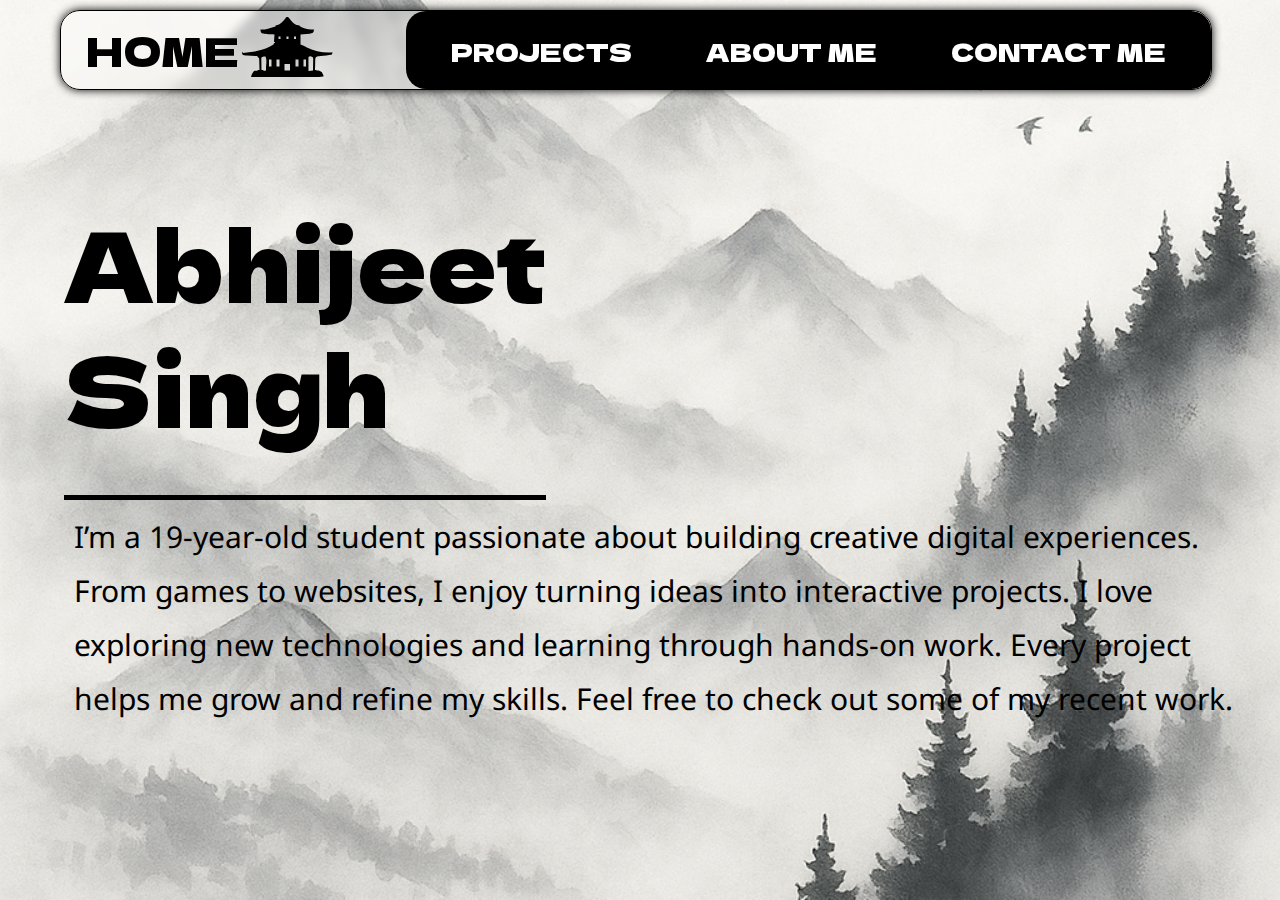
<file: index.html>
<!DOCTYPE html>
<html lang="en">

<head>
    <meta charset="UTF-8">
    <meta name="viewport" content="width=device-width, initial-scale=1.0">
    <title>||Abhijeet Singh||</title>
    <link rel="preconnect" href="https://fonts.googleapis.com">
    <link rel="preconnect" href="https://fonts.gstatic.com" crossorigin>
    <link href="https://fonts.googleapis.com/css2?family=Dela+Gothic+One&family=Orbitron:wght@400..900&display=swap"
        rel="stylesheet">
    <link rel="preconnect" href="https://fonts.googleapis.com">
    <link rel="preconnect" href="https://fonts.gstatic.com" crossorigin>
    <link href="https://fonts.googleapis.com/css2?family=Noto+Sans:ital,wght@0,100..900;1,100..900&display=swap"
        rel="stylesheet">

    <link rel="stylesheet" href="Styles.css">

</head>

<body onclick="playmusic()">

    <div class="container">


        <div class="top">
            <div class="current">
                HOME
                <?xml version="1.0" encoding="UTF-8"?>
                <svg class="q" version="1.1" xmlns="http://www.w3.org/2000/svg" width="200" height="200">
                    <path
                        d="M0 0 C3 0 3 0 4.578125 1.50390625 C5.12984375 2.18324219 5.6815625 2.86257812 6.25 3.5625 C6.86617188 4.28824219 7.48234375 5.01398437 8.1171875 5.76171875 C9.31057732 7.18041661 10.50336043 8.59962522 11.6953125 10.01953125 C15.49561627 14.21754123 18.32358812 15.84266432 23.984375 16.515625 C26.48240351 17.11592643 27.2127841 18.19500086 29 20 C31.54710542 21.18740067 31.54710542 21.18740067 34.375 22.125 C35.31085938 22.45757812 36.24671875 22.79015625 37.2109375 23.1328125 C41.67065834 24.51944839 45.64236567 25.12476846 50.3125 25.0625 C51.19550781 25.05347656 52.07851562 25.04445313 52.98828125 25.03515625 C53.65214844 25.02355469 54.31601563 25.01195313 55 25 C54.25 29.75 54.25 29.75 52 32 C44.30911391 34.43120986 35.97852039 34.53067527 28 35 C28 41.6 28 48.2 28 55 C29.65 55.66 31.3 56.32 33 57 C35.22999188 58.1024991 37.45906285 59.20686176 39.6875 60.3125 C54.99733151 67.63908812 72.98631303 72.19151228 90 71 C90.66 70.67 91.32 70.34 92 70 C91.67 71.65 91.34 73.3 91 75 C83.42762421 76.86599444 76.05771398 77.61476734 68.2890625 78.12304688 C67.391875 78.19458984 66.4946875 78.26613281 65.5703125 78.33984375 C64.76352051 78.39519287 63.95672852 78.45054199 63.12548828 78.50756836 C60.46467392 79.12402397 59.55179437 79.75240596 58 82 C57.49520343 84.6068023 57.49520343 84.6068023 57.48828125 87.54296875 C57.45283203 88.61611328 57.41738281 89.68925781 57.38085938 90.79492188 C57.34702148 92.47424805 57.34702148 92.47424805 57.3125 94.1875 C57.27833984 95.31865234 57.24417969 96.44980469 57.20898438 97.61523438 C57.12643686 100.4100574 57.05730818 103.20456398 57 106 C57.75128174 106.09216797 58.50256348 106.18433594 59.27661133 106.27929688 C67.39782534 107.47174204 67.39782534 107.47174204 70.38671875 110.09375 C70.81597656 110.8878125 71.24523437 111.681875 71.6875 112.5 C72.14511719 113.2940625 72.60273438 114.088125 73.07421875 114.90625 C74 117 74 117 74 119 C66.82468904 120.12020603 59.76791385 120.13434645 52.515625 120.11352539 C51.16470848 120.11324289 49.8137918 120.11340248 48.46287537 120.1139679 C44.81675754 120.11425342 41.17067297 120.10839645 37.52456284 120.10139394 C33.70623699 120.09511945 29.88791028 120.09455337 26.06958008 120.09336853 C18.84852346 120.09026725 11.62748208 120.08207015 4.40643215 120.07201904 C-3.81850408 120.06082045 -12.04344106 120.05533803 -20.26838303 120.05032361 C-37.17893081 120.03988648 -54.08946379 120.02231044 -71 120 C-69.52840711 115.41171475 -68.22850696 111.66479169 -65 108 C-61.25 107.625 -61.25 107.625 -58 108 C-58 107.34 -58 106.68 -58 106 C-56.68 106 -55.36 106 -54 106 C-54.08057261 102.04081323 -54.19343945 98.08320163 -54.3125 94.125 C-54.34633789 92.43310547 -54.34633789 92.43310547 -54.38085938 90.70703125 C-54.41630859 89.63066406 -54.45175781 88.55429688 -54.48828125 87.4453125 C-54.51446533 86.45031738 -54.54064941 85.45532227 -54.56762695 84.43017578 C-54.78165161 83.22723877 -54.78165161 83.22723877 -55 82 C-55.99 81.34 -56.98 80.68 -58 80 C-58 79.34 -58 78.68 -58 78 C-58.66902344 78.02320312 -59.33804688 78.04640625 -60.02734375 78.0703125 C-66.44725137 78.19095506 -72.74628417 77.86365065 -79.125 77.1875 C-79.87128662 77.11740723 -80.61757324 77.04731445 -81.38647461 76.97509766 C-83.5078125 76.73046875 -83.5078125 76.73046875 -87 76 C-89 73 -89 73 -88.625 70.8125 C-88.41875 70.214375 -88.2125 69.61625 -88 69 C-87.67 69.99 -87.34 70.98 -87 72 C-65.79652844 69.95689228 -44.29204269 66.71990167 -26 55 C-25.67 54.01 -25.34 53.02 -25 52 C-24.34 52 -23.68 52 -23 52 C-23 51.34 -23 50.68 -23 50 C-23.66 50 -24.32 50 -25 50 C-24.67 45.05 -24.34 40.1 -24 35 C-26.43375 34.87625 -28.8675 34.7525 -31.375 34.625 C-45.99885625 33.74298751 -45.99885625 33.74298751 -50 32 C-51.72432701 29.41350949 -52 28.15714046 -52 25 C-51.42894531 25.04640625 -50.85789063 25.0928125 -50.26953125 25.140625 C-42.57060327 25.48334357 -36.23044973 23.46023095 -29 21 C-26.67326333 20.30579332 -24.33875814 19.65267669 -22 19 C-22 18.34 -22 17.68 -22 17 C-21.05125 16.855625 -20.1025 16.71125 -19.125 16.5625 C-12.07907971 14.57188431 -6.47734593 8.0260814 -2.0625 2.4375 C-1.381875 1.633125 -0.70125 0.82875 0 0 Z M-16 39 C-16 40.65 -16 42.3 -16 44 C-14.68 44 -13.36 44 -12 44 C-12 42.35 -12 40.7 -12 39 C-13.32 39 -14.64 39 -16 39 Z M0 39 C0 40.65 0 42.3 0 44 C1.32 44 2.64 44 4 44 C4 42.35 4 40.7 4 39 C2.68 39 1.36 39 0 39 Z M15 39 C15 40.65 15 42.3 15 44 C16.32 44 17.64 44 19 44 C19 42.35 19 40.7 19 39 C17.68 39 16.36 39 15 39 Z M-50 81 C-50.41709358 83.61690757 -50.41709358 83.61690757 -50.29296875 86.6640625 C-50.28330078 87.78554687 -50.27363281 88.90703125 -50.26367188 90.0625 C-50.23853516 91.238125 -50.21339844 92.41375 -50.1875 93.625 C-50.17396484 94.80835937 -50.16042969 95.99171875 -50.14648438 97.2109375 C-50.11103916 100.14107539 -50.06162769 103.07031459 -50 106 C-48.68 106 -47.36 106 -46 106 C-46 106.66 -46 107.32 -46 108 C-44.35 107.67 -42.7 107.34 -41 107 C-41.020625 105.948125 -41.04125 104.89625 -41.0625 103.8125 C-41.08293792 99.98379689 -40.74887961 96.2466734 -40.375 92.4375 C-39.94412788 87.36147226 -40.13261526 83.72338492 -42 79 C-45.71599191 78.79913557 -46.77208445 78.8480563 -50 81 Z M44 80 C43.91232888 82.07262076 43.89304127 84.14820294 43.90234375 86.22265625 C43.90556641 87.48271484 43.90878906 88.74277344 43.91210938 90.04101562 C43.92046597 91.38151109 43.92893093 92.72200588 43.9375 94.0625 C43.9425134 95.40689942 43.94707658 96.7513006 43.95117188 98.09570312 C43.96300512 101.39717941 43.97949029 104.69856803 44 108 C46.97 107.67 49.94 107.34 53 107 C53.0867562 102.70845978 53.1403089 98.41714332 53.1875 94.125 C53.21263672 92.90167969 53.23777344 91.67835937 53.26367188 90.41796875 C53.27333984 89.25136719 53.28300781 88.08476563 53.29296875 86.8828125 C53.3086792 85.80402832 53.32438965 84.72524414 53.34057617 83.61376953 C53.22818604 82.75122559 53.1157959 81.88868164 53 81 C50.36428024 79.24285349 46.72319072 77.27680928 44 80 Z M-35 85 C-35 89.62 -35 94.24 -35 99 C-33.35 99 -31.7 99 -30 99 C-30 94.38 -30 89.76 -30 85 C-31.65 85 -33.3 85 -35 85 Z M-20 85 C-20 89.62 -20 94.24 -20 99 C-18.02 99 -16.04 99 -14 99 C-14 94.38 -14 89.76 -14 85 C-15.98 85 -17.96 85 -20 85 Z M18 85 C18 89.62 18 94.24 18 99 C19.98 99 21.96 99 24 99 C24 94.38 24 89.76 24 85 C22.02 85 20.04 85 18 85 Z M34 85 C34 89.62 34 94.24 34 99 C35.65 99 37.3 99 39 99 C39 94.38 39 89.76 39 85 C37.35 85 35.7 85 34 85 Z M-4 94 C-4 98.29 -4 102.58 -4 107 C-0.37 107 3.26 107 7 107 C7 102.71 7 98.42 7 94 C3.37 94 -0.26 94 -4 94 Z "
                        fill="#000000" transform="translate(99,26)" />
                </svg>




            </div>
            <div class="rest">
                <a class="a" href="#">PROJECTS</a>
                <a class="a" href="./aboutme.html">ABOUT ME</a>
                <a class="a" href="./contactme.html">CONTACT ME</a>
            </div>
        </div>

        <div class="heading">
            <div class="txt">Abhijeet<br>Singh</div>
     
        </div>
        <div class="headingbelow">
        <p> I’m a 19-year-old student passionate about building creative digital experiences.
            From games to websites, I enjoy turning ideas into interactive projects.
            I love exploring new technologies and learning through hands-on work.
            Every project helps me grow and refine my skills.
            Feel free to check out some of my recent work.
        </p>
        </div>

        <div class="right"></div>
    </div>


</body>
<script src="script.js"></script>

</html>
</file>
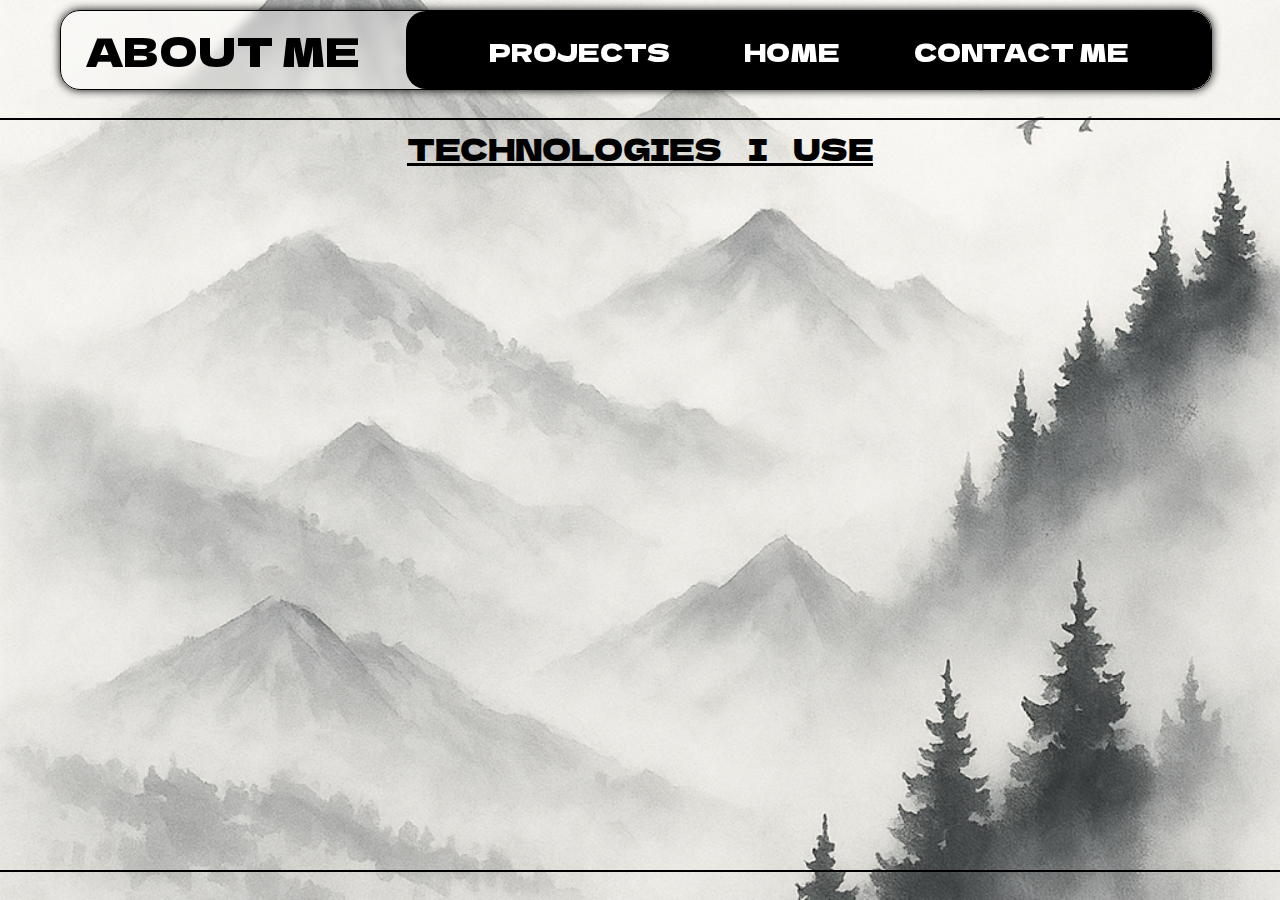
<file: aboutme.html>
<!DOCTYPE html>
<html lang="en">

<head>
    <meta charset="UTF-8">
    <meta name="viewport" content="width=device-width, initial-scale=1.0">
    <title>about me</title>
    <link rel="preconnect" href="https://fonts.googleapis.com">
    <link rel="preconnect" href="https://fonts.gstatic.com" crossorigin>
    <link href="https://fonts.googleapis.com/css2?family=Dela+Gothic+One&family=Orbitron:wght@400..900&display=swap"
        rel="stylesheet">
    <link rel="preconnect" href="https://fonts.googleapis.com">
    <link rel="preconnect" href="https://fonts.gstatic.com" crossorigin>
    <link href="https://fonts.googleapis.com/css2?family=Noto+Sans:ital,wght@0,100..900;1,100..900&display=swap"
        rel="stylesheet">
    <link rel="stylesheet" href="Styles.css">
</head>

<body  onclick="playmusic()">
    <div class="container">


        <div class="top">
            <div class="current">
                ABOUT ME





            </div>
            <div class="rest">
                <a class="a" href="#">PROJECTS</a>
                <a class="a" href="/index.html">HOME</a>
                <a class="a" href="/contactme.html">CONTACT ME</a>
            </div>
        </div>
        <div class="main-box">
            <u>TECHNOLOGIES I USE</u>
            <div class="box-c">
                <div class="tech aa">

                    <div class="picture">
                        <svg width="64px" height="64px" viewBox="0 0 20 20" version="1.1"
                            xmlns="http://www.w3.org/2000/svg" xmlns:xlink="http://www.w3.org/1999/xlink"
                            fill="#000000">
                            <g id="SVGRepo_bgCarrier" stroke-width="0"></g>
                            <g id="SVGRepo_tracerCarrier" stroke-linecap="round" stroke-linejoin="round"></g>
                            <g id="SVGRepo_iconCarrier">
                                <title>PYTHON</title>
                                <desc>Created with Sketch.</desc>
                                <defs> </defs>
                                <g id="Page-1" stroke="none" stroke-width="1" fill="none" fill-rule="evenodd">
                                    <g id="Dribbble-Light-Preview" transform="translate(-340.000000, -7599.000000)"
                                        fill="#000000">
                                        <g id="icons" transform="translate(56.000000, 160.000000)">
                                            <path
                                                d="M296.744,7457.45798 C296.262,7457.45798 295.872,7457.06594 295.872,7456.58142 C295.872,7456.0969 296.262,7455.70587 296.744,7455.70587 C297.226,7455.70587 297.616,7456.0969 297.616,7456.58142 C297.616,7457.06594 297.226,7457.45798 296.744,7457.45798 M294.072,7459 C299.15,7459 298.833,7456.78649 298.833,7456.78649 L298.827,7454.49357 L293.982,7454.49357 L293.982,7453.80499 L300.751,7453.80499 C300.751,7453.80499 304,7454.17591 304,7449.02614 C304,7443.87636 301.165,7444.0583 301.165,7444.0583 L299.472,7444.0583 L299.472,7446.44873 C299.472,7446.44873 299.563,7449.29855 296.682,7449.29855 L291.876,7449.29855 C291.876,7449.29855 289.176,7449.25533 289.176,7451.9222 L289.176,7456.33112 C289.176,7456.33112 288.766,7459 294.072,7459 M291.257,7440.54202 C291.739,7440.54202 292.128,7440.93406 292.128,7441.41858 C292.128,7441.9031 291.739,7442.29413 291.257,7442.29413 C290.775,7442.29413 290.385,7441.9031 290.385,7441.41858 C290.385,7440.93406 290.775,7440.54202 291.257,7440.54202 M293.928,7439 C288.851,7439 289.168,7441.21351 289.168,7441.21351 L289.174,7443.50643 L294.019,7443.50643 L294.019,7444.19501 L287.249,7444.19501 C287.249,7444.19501 284,7443.82409 284,7448.97386 C284,7454.12364 286.836,7453.9417 286.836,7453.9417 L288.528,7453.9417 L288.528,7451.55127 C288.528,7451.55127 288.437,7448.70145 291.319,7448.70145 L296.124,7448.70145 C296.124,7448.70145 298.824,7448.74467 298.824,7446.0778 L298.824,7441.66888 C298.824,7441.66888 299.234,7439 293.928,7439"
                                                id="PYTHON"> </path>
                                        </g>
                                    </g>
                                </g>
                            </g>
                        </svg>
                    </div>
                    <div class="piture-text">python</div>

                </div>

                <div class="tech b">
                    <div class="picture">
                        <svg width="64px" height="64px" viewBox="-1 0 20 20" version="1.1"
                            xmlns="http://www.w3.org/2000/svg" xmlns:xlink="http://www.w3.org/1999/xlink"
                            fill="#000000">
                            <g id="SVGRepo_bgCarrier" stroke-width="0"></g>
                            <g id="SVGRepo_tracerCarrier" stroke-linecap="round" stroke-linejoin="round"></g>
                            <g id="SVGRepo_iconCarrier">
                                <title>html [#124]</title>
                                <desc>Created with Sketch.</desc>
                                <defs> </defs>
                                <g id="Page-1" stroke="none" stroke-width="1" fill="none" fill-rule="evenodd">
                                    <g id="Dribbble-Light-Preview" transform="translate(-61.000000, -7639.000000)"
                                        fill="#000000">
                                        <g id="icons" transform="translate(56.000000, 160.000000)">
                                            <path
                                                d="M19.4350881,7485 L19.4279481,7485 L10.8119794,7485 L11.0180201,7487 L19.2300674,7487 C19.109707,7488.752 18.7455658,7492.464 18.6119454,7494.153 L13.99949,7495.451 L13.99949,7495.455 L13.98929,7495.46 L9.37377458,7493.836 L9.05757353,7490 L11.3199411,7490 L11.4800816,7492.063 L13.99337,7493 L13.99949,7493 L16.5086984,7492.1 L16.7667592,7489 L8.95659319,7489 C8.91885306,7488.599 8.43333144,7483.392 8.34867116,7483 L19.6370488,7483 C19.5738086,7483.66 19.5095484,7484.338 19.4350881,7485 L19.4350881,7485 Z M5,7479 L6.63812546,7497.148 L13.98929,7499 L21.3598345,7497.111 L23,7479 L5,7479 Z"
                                                id="html-[#124]"> </path>
                                        </g>
                                    </g>
                                </g>
                            </g>
                        </svg>
                    </div>
                    <div class="piture-text">Html</div>

                </div>

                <div class="tech c">
                    <div class="picture">
                        <svg fill="#000000" version="1.1" xmlns="http://www.w3.org/2000/svg"
                            xmlns:xlink="http://www.w3.org/1999/xlink" width="64px" height="64px" viewBox="0 0 512 512"
                            enable-background="new 0 0 512 512" xml:space="preserve">
                            <g id="SVGRepo_bgCarrier" stroke-width="0"></g>
                            <g id="SVGRepo_tracerCarrier" stroke-linecap="round" stroke-linejoin="round"></g>
                            <g id="SVGRepo_iconCarrier">
                                <g id="c133de6af664cd4f011a55de6b001b19">
                                    <path display="inline"
                                        d="M483.111,0.501l-42.59,461.314l-184.524,49.684L71.47,461.815L28.889,0.501H483.111z M397.29,94.302 H255.831H111.866l6.885,55.708h137.08h7.7l-7.7,3.205l-132.07,55.006l4.38,54.453l127.69,0.414l68.438,0.217l-4.381,72.606 l-64.058,18.035v-0.057l-0.525,0.146l-61.864-15.617l-3.754-45.07h-0.205H132.1h-0.202l7.511,87.007l116.423,34.429v-0.062 l0.21,0.062l115.799-33.802l15.021-172.761h-131.03h-0.323l0.323-0.14l135.83-58.071L397.29,94.302z">
                                    </path>
                                </g>
                            </g>
                        </svg>
                    </div>
                    <div class="piture-text">Css</div>

                </div>



                <div class="tech d">

                    <div class="picture">
                        <svg width="64px" height="64px" viewBox="0 0 20 20" version="1.1"
                            xmlns="http://www.w3.org/2000/svg" xmlns:xlink="http://www.w3.org/1999/xlink"
                            fill="#000000">
                            <g id="SVGRepo_bgCarrier" stroke-width="0"></g>
                            <g id="SVGRepo_tracerCarrier" stroke-linecap="round" stroke-linejoin="round"></g>
                            <g id="SVGRepo_iconCarrier">
                                <title>javascript [#155]</title>
                                <desc>Created with Sketch.</desc>
                                <defs> </defs>
                                <g id="Page-1" stroke="none" stroke-width="1" fill="none" fill-rule="evenodd">
                                    <g id="Dribbble-Light-Preview" transform="translate(-420.000000, -7479.000000)"
                                        fill="#000000">
                                        <g id="icons" transform="translate(56.000000, 160.000000)">
                                            <path
                                                d="M379.328,7337.432 C377.583,7337.432 376.455,7336.6 375.905,7335.512 L375.905,7335.512 L377.435,7334.626 C377.838,7335.284 378.361,7335.767 379.288,7335.767 C380.066,7335.767 380.563,7335.378 380.563,7334.841 C380.563,7334.033 379.485,7333.717 378.724,7333.391 C377.368,7332.814 376.468,7332.089 376.468,7330.558 C376.468,7329.149 377.542,7328.075 379.221,7328.075 C380.415,7328.075 381.275,7328.491 381.892,7329.578 L380.429,7330.518 C380.107,7329.941 379.758,7329.713 379.221,7329.713 C378.67,7329.713 378.321,7330.062 378.321,7330.518 C378.321,7331.082 378.67,7331.31 379.476,7331.659 C381.165,7332.383 382.443,7332.952 382.443,7334.814 C382.443,7336.506 381.114,7337.432 379.328,7337.432 L379.328,7337.432 Z M375,7334.599 C375,7336.546 373.801,7337.575 372.136,7337.575 C370.632,7337.575 369.731,7337 369.288,7336 L369.273,7336 L369.266,7336 L369.262,7336 L370.791,7334.931 C371.086,7335.454 371.352,7335.825 371.996,7335.825 C372.614,7335.825 373,7335.512 373,7334.573 L373,7328 L375,7328 L375,7334.599 Z M364,7339 L384,7339 L384,7319 L364,7319 L364,7339 Z"
                                                id="javascript-[#155]"> </path>
                                        </g>
                                    </g>
                                </g>
                            </g>
                        </svg>
                    </div>
                    <div class="piture-text">Java script</div>
                </div>



                <div class="tech e">

                    <div class="picture">
                        <svg fill="#000000" version="1.1" xmlns="http://www.w3.org/2000/svg"
                            xmlns:xlink="http://www.w3.org/1999/xlink" width="64px" height="64px" viewBox="0 0 512 512"
                            enable-background="new 0 0 512 512" xml:space="preserve">
                            <g id="SVGRepo_bgCarrier" stroke-width="0"></g>
                            <g id="SVGRepo_tracerCarrier" stroke-linecap="round" stroke-linejoin="round"></g>
                            <g id="SVGRepo_iconCarrier">
                                <g id="e6c6b53d3c8160b22dad35a0f7103ecc">
                                    <path display="inline" fill-rule="evenodd" clip-rule="evenodd"
                                        d="M145.973,124.482c-1.766-15.299,12.003-8.814,10.244,0.41 C153.633,127.35,148.86,125.334,145.973,124.482z M162.363,121.613c3.468-0.354,6.774-0.874,7.787-3.687 c-4.797-2.957-11.965,4.339-9.016,7.787C162.771,125.574,161.323,122.351,162.363,121.613z M116.468,131.038 c2.888-1.343,7.633-0.836,9.016-3.687c-8.596-2.994-24.076-0.784-26.638,4.917C105.399,131.863,110.879,126.663,116.468,131.038z M97.207,132.679c-1.862-0.391-2.58,1.724-1.638,2.867C97.024,135.498,97.218,134.19,97.207,132.679z M92.699,140.875 c-0.262-3.909-9.718-7.03-10.653-1.639C82.864,142.297,90.491,144.266,92.699,140.875z M76.719,137.188 c-1.953,0.091-2.957,1.142-4.099,2.048C74.106,140.102,77.398,139.792,76.719,137.188z M71.803,148.25 c7.218-0.507,9.415,6.13,15.569,5.327C88.519,146.433,73.837,136.606,71.803,148.25z M169.329,183.899 c-2.152-7.142,4.438-13.272,0.409-18.851c-5.578,0.445-10.402,26.334-2.458,26.23c5.704-0.079,7.715-15.738,8.194-20.898 C171.298,172.754,173.117,181.132,169.329,183.899z M100.896,181.034c0.124-1.083-0.568-1.347-1.639-1.233 C99.284,180.907,100.193,181.772,100.896,181.034z M120.976,192.917c0.079-2.539-0.021-4.897-2.048-5.327 c-1.543-0.175-1.451,1.281-2.46,1.641C117.031,191.397,118.175,192.988,120.976,192.917z M101.306,206.031 c7.857,0.884,13.118,6.552,20.489,6.554c-5.878-3.957-11.985-7.683-21.309-8.194C100.189,205.509,101.3,205.216,101.306,206.031z M163.183,212.177c-0.611-2.805-1.828-5.005-3.277-6.968C160.439,208.089,161.174,210.768,163.183,212.177z M118.106,221.191 c-5.143-6.882-13.337-12.879-22.537-14.343C96.868,217.841,109.088,217.92,118.106,221.191z M104.175,223.648 c-3.512-5.911-9.533-9.317-16.803-11.471C91.458,217.255,95.201,224.823,104.175,223.648z M85.324,217.914 c1.399,2.429,4.916,4.912,4.099,8.195c-3.593-1.05-5.34-3.949-9.016-4.917c1.952,2.711,9.402,14.729,13.931,14.345 c2.891-0.25,4.198-3.441,3.688-8.606C95.811,222.176,88.76,220.078,85.324,217.914z M106.223,228.568 c0.911,2.505,1.231,5.598,4.509,5.735C110.174,231.448,108.506,229.699,106.223,228.568z M103.354,229.799 c-1.528-0.167-2.403,0.324-2.457,1.636c0.459,0.09,0.638,0.454,0.818,0.819C103.025,232.203,103.521,231.327,103.354,229.799z M173.427,239.222c0.427-2.316,0.861-6.778,0-9.016C172.901,232.508,170.922,237.686,173.427,239.222z M144.743,230.616 c0.313,2.422-0.858,6.323,1.229,6.97C146.063,235.793,146.481,231.755,144.743,230.616z M164.002,240.042 c-1.189-1.054-2.895,0.539-3.688-0.408c-0.838-2.713-0.491-6.61-2.868-7.787c-0.271,0-0.546,0-0.818,0 c-3.375,6.99-3.042,22.007,2.867,25.814c1.116,1.891,1.225,4.787,4.098,4.92c2.362-1.875,2.942-5.524,3.279-9.428 C161.743,252.076,166.521,243.235,164.002,240.042z M176.297,244.547c0.505-3.628,3.607-8.905,1.229-12.7 C176.741,235.438,175.255,240.499,176.297,244.547z M104.175,247.83c0.653-1.873,0.14-5.05-1.23-6.148 C101.989,243.476,101.433,247.608,104.175,247.83z M111.55,249.467c1.655,1.077,1.782,3.68,4.099,4.098 C118.532,249.885,113.063,243.399,111.55,249.467z M181.623,257.661c0.003,1.256-1.643,2.974-0.409,4.097 C181.451,260.743,182.698,258.631,181.623,257.661z M185.31,273.643c-0.017-1.892,0.231-4.05-0.818-4.915 C184.308,270.187,183.227,273.418,185.31,273.643z M133.269,290.447c0.243,1.526,0.492,3.057,2.048,3.277 C136.322,292.318,135.58,289.828,133.269,290.447z M151.709,292.497c0.57,1.082,2.208,3.231,3.277,2.454 C154.038,294.252,152.944,291.55,151.709,292.497z M190.637,297.005c-1.151,4.879,1.574,9.324,3.689,12.293 C195.192,304.541,195.111,297.729,190.637,297.005z M200.884,328.552c0.619-1.239,0.838-5.057-0.41-5.73 C199.395,324.302,198.433,327.845,200.884,328.552z M219.32,348.226c-0.593-3.011-2.952-6.263-5.325-6.15 C214.825,345.069,214.969,348.754,219.32,348.226z M223.012,353.961c0.017,1.896-0.229,4.059,0.818,4.915 C223.883,356.917,223.855,355.029,223.012,353.961z M87.782,354.372c0.006,1.501,0.809,2.196,1.641,2.869 C89.259,355.898,89.067,354.593,87.782,354.372z M237.764,376.907c-1.009-7.727-5.073-12.404-10.244-15.977 C228.26,368.927,232.179,373.755,237.764,376.907z M303.74,417.478c-0.249-0.232-1.946-0.956-2.05,0 C302.306,417.952,303.416,418.917,303.74,417.478z M511.501,447.802c0,1.506,0,3.003,0,4.508c-0.666,1.385-0.882,3.215-1.231,4.916 c-11.395,7.318-32.803,4.624-42.209,13.935c-16.497-8.887-31.829,5.111-49.17,6.559c-2.865,0.236-6.051-0.241-9.021,0 c-10.246,0.827-20.252,3.223-30.731,4.096c-10.745,0.895-21.512,1.551-32.781,2.05c-4.101,0-8.196,0-12.293,0 c-50.825-2.669-101.077-9.506-138.508-26.228c-18.661-8.338-35.838-18.567-51.632-30.735c-15.37-11.835-31.147-24.993-42.21-39.747 c-11.778-15.711-23.562-30.989-34.012-48.352c-10.081-16.759-19.504-34.412-27.864-54.094 c-8.247-19.408-14.123-38.613-19.672-62.287c-3.627-15.484-7.455-33.015-13.932-47.534c-2.522-5.654-5.458-10.282-5.736-15.574 c0-1.227,0-2.46,0-3.687c2.021-17.212,15.407-27.203,31.143-31.965c3.94-1.191,7.771-2.329,11.474-4.508 c0.241-0.139,2.602-0.38,1.641-1.638c-7.011-1.687-12.779,8.635-20.489,5.737c-6.845-2.574-2.904-13.172,4.508-16.391 c3.46-1.503,10.33-1.894,13.521-3.688c5.502-3.092,7.999-9.625,6.968-15.572c-0.611-3.514-4.258-5.364-4.098-8.196 c0.224-3.949,7.285-7.383,10.653-9.835c4.121-2.999,8.999-6.745,8.606-11.474c-0.414-4.94-6.224-6.514-9.016-10.244 C51.027,42,50.332,33.25,57.458,29.821c7.471-3.595,21.39-1.636,22.949,7.787c1.374,8.305-4.522,11.469-2.051,17.62 c4.604,11.446,40.409-6.672,31.556,17.212c7.874,12.343,38.645,1.784,39.339,21.309c12.834,0.258,18.732,9.997,29.094,13.933 c2.777,1.054,6.084,1.054,9.016,2.048c17.476,5.94,39.132,12.312,46.305,29.095c-6.482,4.367-15.328,1.443-22.946-1.229 c-6.627-2.327-16.287-6.935-22.949-4.099c-6.605,2.813-6.252,14.098-5.327,25.405c2.46,30.102,3.903,61.151,8.194,88.104 c5.993,37.623,18.803,67.756,36.883,91.384c17.49,22.859,38.037,46.796,64.743,63.518c22.535,14.105,47.853,25.234,79.91,32.37 c4.754,1.061,10.501,3.377,13.112,2.869c3.871-0.744,12.201-12.001,15.166-14.75c7.049-6.554,16.534-15.724,26.631-7.789 c-1.372,10.925-11.161,13.433-13.523,23.362c6.071,3.863,12.509,0.366,20.082,0.815c8.812,0.524,15.569,5.577,22.951,4.508 c4.711-0.682,7.069-4.191,10.653-6.554C475.388,448.642,506.78,433.147,511.501,447.802z M422.574,417.478 c-0.174-1.322,0.541-3.543-0.818-3.684C420.574,414.393,419.406,418.16,422.574,417.478z M216.457,128.99 c4.014,2.404,7.548,5.292,11.063,8.199c2.116-6.231-3.957-10.217-11.063-9.837C216.457,127.896,216.457,128.443,216.457,128.99z M326.688,431.001c1.563,0.329,2.694,0.641,2.869-1.227C328.097,429.679,327.104,430.045,326.688,431.001z M270.136,394.938 c-0.138,1.93,3.755,1.967,4.512,1.639C274.007,395.296,272.065,393.633,270.136,394.938z M260.301,387.154 c0.682,0.69,2.407,0.324,3.688,0.411c0.137-1.501-0.458-2.278-0.819-3.281C261.016,384.048,260.421,385.361,260.301,387.154z M181.623,219.55c-1.112-0.942-1.919,0.784-2.459,0c1.335-10.166,3.48-25.818-0.819-34.418c-1.063-0.928-2.745,0.326-3.277-0.412 c2.861-6.83,4.793-21.075,3.687-29.504c-0.389-2.971-1.932-8.255-3.687-9.425c-4.41-2.936-8.423,1.576-11.476,2.459 c-1.921,0.56-4.057,0.16-6.146,0.408c-8.263,0.996-17.031,3.46-22.537,6.146c2.87,1.913,6.938,2.624,8.194,6.146 c-7.14-0.505-12.71-2.583-18.851-4.096c0.655,9.245-10.683,6.348-17.619,6.968c2.396,0.052,2.78,1.21,2.869,2.867 c0.285,5.439-17.613,11.885-23.768,7.789c-8.779,7.078,3.863,14.308,3.278,23.358c-1.726,1.279-2.523,3.485-4.098,4.913 c-8.725,0.212-17.902,1.967-16.394,11.066c-1.179-0.688-3.039-1.147-4.508-0.412c-2.23,5.745,1.514,11.981,6.559,13.116 c1.271-0.37,1.567-1.711,3.278-1.639c11.396,2.179,15.408,9.737,14.753,24.174c-0.114,2.486,0.133,5.73-1.639,7.379 c-6.467-0.443-12.463-16.405-2.05-16.8c-2.497-3.674-4.388-9.155-9.016-9.018c-5.305,0.158-7.686,8.542-11.474,11.475 c5.46,3.017,18.283,11.343,7.785,16.801c5.197,0.779,8.097,2.84,10.244,5.734c3.578,4.832,3.464,12.072,6.148,15.985 c5.431,7.922,8.298-7.106,14.75-0.823c1.524,0.524-0.671-1.48-0.819-1.635c-5.535-5.976-13.977-10.874-17.21-18.031 c2.485-1.139,5.816,0.104,8.194,0.408c0.94-4.814-2.405-10.262-1.229-13.936c0.847-2.634,2.41-1.474,4.099-2.456 c0.993-0.578,0.216-2.73,2.05-2.048c-0.011,5.626-3.401,15.094,0.407,19.259c5.561,0.998,7.167-8.565,11.886-8.605 c2.636-0.023,5.127,4.617,6.965,6.966c2.208,2.819,5.209,6.283,4.508,9.423c-1.476,6.62-12.594,1.58-16.391-1.23 c2.314,9.186,16.553,10.612,17.21,22.543c0.075,1.331-0.597,3.031-0.409,4.504c0.805,6.296,6.676,10.975,12.702,6.97 c0.886,2.258,1.002,5.285,3.281,6.146c1.996-1.688,1.287-6.089,2.457-8.608c7.15,1.497,10.883,4.94,13.112,10.654 c1.104,2.827,0.819,8.067,5.327,8.196c0.69-6.986-4.784-11.315-5.735-18.031c3.673,5.926,16.922,12.338,16.392,21.72 c-0.352,6.188-7.706,6.861-14.753,7.785c6.716,2.308,9.529,9.83,16.801,12.292c1.954,0.666,4.464,0.096,6.556,0.823 c5.321,1.851,13.829,12.759,11.476,19.67c-11.338,5.714-20.184-9.73-32.784-9.423c5.313,6.774,14.004,9.028,21.309,12.293 c7.862,3.51,15.734,7.106,23.358,10.653c17.972,8.359,30.447,19.296,42.209,33.193c-8.161,4.45-32.897-2.952-18.031-8.2 c-5.171-0.175-10.644-3.418-15.164-1.634c2.396,15.636,22.968,13.095,38.522,15.569c-1.416,2.682-3.412,4.786-4.919,7.377 c1.199,0.707,2.856,0.965,4.919,0.819c-0.996,1.597-3.589,1.601-3.69,4.096c1.992,2.653,5.935,3.356,8.606,5.327 c10.531-7.552,11.712,9.581,18.44,9.835c6.358,0.237,7.577-8.899,13.936-9.835c-1.598,3.323-4.725,5.111-6.146,8.608 c6.226-1.505,8.001-4.857,13.107-6.15c18.298-4.629,33.298,10.612,48.355,12.297c5.414,0.603,10.796,3.643,15.573,4.508 c6.176,1.114,9.973-0.919,14.751-3.277c-7.277-6.795-23.986-4.149-29.912-12.297c0.229-1.409,1.193-2.083,2.05-2.865 c-19.18,4.213-31.256-7.281-39.34-18.031c-23.662-6.112-44.421-15.133-54.504-34.831c-0.484-1.855,1.817-0.915,1.233-2.87 c-8.319-9.257-16.634-18.655-23.358-29.505c-2.324-3.746-3.915-8.454-6.558-11.473c-1.674-1.913-4.483-2.966-6.146-4.92 c-1.821-2.142-2.069-4.824-4.92-5.734c-1.096,1.634-0.361,5.098-1.227,6.965c-1.971-7.913-6.362-15.428-14.752-15.573 c-0.156-5.755,4.493-6.703,6.965-9.835c-3.254-3.913-4.038-8.841-5.736-14.75c-4.128-14.359-7.539-29.359-11.066-42.62 c-4.674,1.745-5.913,6.926-8.194,11.065c0.225-5.92,0.502-11.792,3.689-14.755c1.457,0.183,1.617,1.664,2.457,2.46 c0.77-2.792,3.412-5.396,2.048-9.014c-1.058-1.634-4.151-0.872-4.915-0.819C182.414,234.271,184.112,225.289,181.623,219.55z M346.357,462.557c3.543-1.514,6.732-3.377,8.192-6.97C350.698,456.552,345.268,458.007,346.357,462.557z M346.765,454.36 c-2.37,1.313-5.036,2.341-6.554,4.508C343.608,459.071,347.588,455.661,346.765,454.36z M334.064,460.506 c2.32-0.619,4.803-3.015,4.508-4.919C335.878,455.857,331.711,457.778,334.064,460.506z M335.703,451.079 c-3.688-1.165-6.699,1.722-6.97,5.331C332.019,455.595,334.243,453.72,335.703,451.079z M324.226,451.902 c-3.602,0.628-6.296,2.162-7.377,5.323C321.252,458.972,323.506,455.188,324.226,451.902z M318.491,462.557 c1.015,0.058,1.987,0.074,2.05-0.823C319.926,461.084,318.204,461.134,318.491,462.557z M325.049,444.933 c-5.734-0.44-12.592,3.281-9.016,8.196C319.851,451.208,323.718,449.341,325.049,444.933z M296.771,452.722 c3.581,0.503,4.517-3.593,6.97-2.874c1.423,0.898,0.558,4.088,2.865,4.101c5.36-1.09,7.29-8.404,4.097-13.523 C303.479,441.697,296.87,445.673,296.771,452.722z M298.409,442.067c-2.175,1.102-4.491,2.059-5.734,4.096 C295.356,446.047,299.349,443.09,298.409,442.067z M286.94,444.117c0.229,1.09-1.688,2.084-0.416,2.865 C286.865,446.467,289.02,444.441,286.94,444.117z M279.563,453.948c-0.129,0.558-0.586,0.782-0.407,1.639c0.541,0,1.09,0,1.639,0 C280.906,454.514,280.64,453.827,279.563,453.948z M273.417,451.902c-2.071,0.116-2.854,1.518-2.87,3.685 C272.331,455.191,273.957,454.63,273.417,451.902z M232.024,431.001c-2.525-0.111-3.295,0.279-0.407,0.824 c2.751,0.507,7.604,0.773,9.426,0C238.88,431.8,233.291,431.06,232.024,431.001z M244.321,424.447 c-2.144-1.63-6.454-0.449-8.605,0.408C236.957,428.265,243.051,426.751,244.321,424.447z M231.21,455.179 c10.22,5.356,24.292,11.203,38.926,9.424C259.502,459.396,243.688,457.175,231.21,455.179z M216.046,450.671 c0.979,1.344,3.291,1.352,4.915,2.051C223.986,449.798,217.337,448.151,216.046,450.671z M177.525,417.478 c-2.766,0.241-5.776,0.233-6.556,2.462C173.604,420.917,177.417,420.31,177.525,417.478z M169.738,428.132 c0.963,0.873,2.734,1.913,3.279,0C172.593,427.699,170.092,427.288,169.738,428.132z M174.656,393.3 c0.372-1.713-2.891-2.361-3.277-0.818C172.277,392.946,173.055,393.537,174.656,393.3z M179.985,407.231 c-0.02-0.562,0.193-0.898,0.409-1.227c-1.221-1.261-3.69-1.485-5.738-0.819C174.984,407.156,178.266,407.979,179.985,407.231z M180.395,433.463c0.524,0.558,1.934,0.558,2.458,0c0.193-1.289-0.512-1.676-1.229-2.054 C181.256,432.137,180.634,432.606,180.395,433.463z M193.099,386.335c-1.335-3.859-5.688-2.841-8.607-4.097 c-4.691-2.021-8.696-6.845-14.753-6.965c-0.272,0-0.547,0-0.817,0C174.19,381.481,181.162,388.152,193.099,386.335z M171.788,371.177c-3.825-2.599-8.015-4.832-13.523-5.738C160.016,369.834,166.832,371.348,171.788,371.177z M184.491,390.431 c2.873,3.003,6.479,5.273,12.704,4.916C194.802,392.136,189.084,390.077,184.491,390.431z M200.063,408.874 c-4.219-2.924-10.855-7.668-16.391-6.559C186.874,406.491,193.311,409.618,200.063,408.874z M184.491,424.447 c-0.099,0.583-0.674,0.687-0.819,1.223C184.682,426.988,186.202,424.722,184.491,424.447z M193.916,436.74 c0.348,1.563,1.853,1.971,3.279,2.458c0.555-0.948,1.646-1.36,1.229-3.277C197.428,435.322,193.846,434.977,193.916,436.74z M201.703,418.709c-1.269-0.777-5.897-1.646-6.968,0C196.723,419.516,200.628,421.604,201.703,418.709z M202.932,404.773 c0.41-3.048-3.038-3.061-4.508-2.05C198.562,404.773,201.274,404.25,202.932,404.773z M207.439,382.646 c-1.851-2.795-6.992-2.296-10.654-3.277c-2.682-3.368-9.095-4.591-14.752-3.688C188.512,379.997,195.881,383.415,207.439,382.646z M206.62,421.985c1.76,1.519,4.519,2.038,6.966,2.87c0.131-0.965,0.646-1.539,0.409-2.87 C212.802,420.609,207.625,419.898,206.62,421.985z M171.788,355.599c0.41-1.912-0.715-2.287-2.459-2.046 C168.711,355.674,170.755,355.129,171.788,355.599z M181.623,360.519c-1.197-0.304-0.794-2.208-2.459-2.05 C177.654,359.854,180.374,361.962,181.623,360.519z M153.348,363.388c-1.36-3.007-4.425-4.316-6.556-6.558 c3.996-5.789-4.92-8.159-6.557-12.293c-0.019-1.247,0.865-1.593,1.229-2.462c-3.443-2.017-7.419-3.505-9.426-6.961 c1.585-1.147,5.81,0.341,7.375-0.823c-2.482-1.069-5.162-1.938-6.146-4.508c1.437-3.344,7.279-2.279,8.605-5.735 c-7.059-1.559-14.072-5.31-21.72-4.919c0.087,2.919,2.685,3.326,3.688,5.327c-2.267-1.007-4.101-2.458-7.375-2.458 c-0.245,2.021,1.064,2.487,0.821,4.508c-2.235,0.183-3.368-0.731-5.739-0.407c1.69,3.771,6.024,4.902,7.378,9.016 c-1.676,0.424-3.951-0.666-4.508,0c4.326,3.593,10.644,7.381,13.111,11.469c-4.025-0.748-6.329-3.227-10.242-4.096 c3.276,6.487,11.253,7.839,17.21,11.065C140.594,356.854,146.058,362.178,153.348,363.388z M144.332,368.304 c1.713,0.936,5.123,3.908,7.377,1.643C149.809,369.105,146.82,367.193,144.332,368.304z M141.055,366.253 c-1.153-1.867-7.036-2.861-8.604-1.639C135.125,365.384,137.645,367.459,141.055,366.253z M133.678,367.484 c-0.129,0.557-0.582,0.781-0.409,1.643c0.721-0.237,2.407,0.49,2.459-0.412C135.092,368.258,134.873,367.384,133.678,367.484z M128.351,312.982c-1.118-3.851-2.611-8.071-5.736-11.062c-1.683-1.613-3.313-1.58-4.508-3.693 c-3.167-5.572-1.649-13.439-5.737-19.254c-0.967-0.315-2.832-0.811-3.688,0c0.077,2.687,6.313,9.058,2.051,12.293 c-9.424,0.374-13.052-7.128-22.128-5.739c-2.044,5.294,5.182,8.014,3.276,11.886C104.917,301.597,115.27,310.662,128.351,312.982z M98.846,325.275c2.408,1.834,5.889,4.766,9.016,4.508C105.385,328.028,103.106,323.895,98.846,325.275z M94.338,321.591 c-1.063-3.307-2.906-5.835-6.966-6.146C88.198,318.987,92.047,319.512,94.338,321.591z M87.372,332.245 c2.194,1.501,4.373,5.181,6.557,5.327C92.332,335.48,90.386,331.559,87.372,332.245z M90.242,303.967 c0.212-0.607,0.604-1.031,0.819-1.639c-1.051-1.447-3.642-0.657-4.097,0.823C87.77,303.709,89.304,303.543,90.242,303.967z M153.759,320.359c-0.058-3.526-3.975-5.572-6.967-3.685C147.74,319.278,150.597,319.969,153.759,320.359z M115.236,266.682 c0.069-0.678-2.523-0.678-2.457,0C113.341,266.806,115.251,268.532,115.236,266.682z M99.258,265.039c-0.547,0-1.094,0-1.641,0 c-0.563,0.527-0.405,1.784-0.41,2.865c0.749,0.112,2.298,1.48,2.87,0.415C99.063,267.962,100.195,265.467,99.258,265.039z M68.521,264.627c1.358,3.09,6.855,2.861,7.787-0.407C73.976,263.317,70.541,263.945,68.521,264.627z M69.753,253.153 c-1.585-0.079-3.021-0.013-4.101,0.412C65.971,255.353,69.742,255.035,69.753,253.153z M73.439,187.18 c-2.106,0.973-6.498-0.975-8.604,0c1.865,7.383,15.688,3.408,14.753-2.46c-0.794-4.978-13.939-3.745-18.441-3.277 C64.636,183.963,70.182,184.427,73.439,187.18z M57.049,194.965c0.771,1.142,2.89,0.934,4.098,1.639 c0.237-0.854,1.017-1.168,0.819-2.458C60.891,193.578,57.023,193.131,57.049,194.965z M77.949,193.327 c-0.221,0.894-0.994,2.651,0.407,2.869C79.332,195.508,79.128,193.921,77.949,193.327z M89.423,168.739 c-0.108-1.198,0.925-1.256,0.819-2.458c-1.666-0.163-2.857,0.149-2.87,1.638C88.152,168.097,88.401,168.802,89.423,168.739z M89.013,77.767c-1.632,10,7.378,22.097,18.029,18.439c0.497-3.774-1.225-5.329-1.229-8.604c2.718-0.659,4.318,1.951,5.736,1.229 C107.563,81.618,96.96,81.021,89.013,77.767z M84.503,68.342c3.602,0.713,9.255,0.352,10.656-2.459 C92.438,64.065,84.274,63.578,84.503,68.342z M74.668,39.656c0.788-7.959-8.938-12.357-14.75-6.965 c-3.633,3.368-5.211,11.502,0.409,14.343c-0.638-2.096-2.501-2.963-2.048-6.146C62.55,38.446,70.381,42.079,74.668,39.656z M71.803,65.882c1.042-0.595,2.607-0.666,2.458-2.458C73.001,63.551,70.854,64.909,71.803,65.882z M63.195,96.206 c5.11,0.121,8.963-2.761,13.933-2.867c4.302-0.091,8.402,1.189,13.523,0.819C86.994,83.425,69.225,92.798,63.195,96.206z M55.41,115.057c9.669-1.229,23.14-7.591,36.061-6.146c4.874,0.544,9.143,3.287,11.883,5.327c-1.397-1.491-3.052-7.61,0-8.604 c6.725,1.281,6.949,13.987,15.162,12.293c4.184-0.863,5.458-8.979,3.279-13.933c3.127,2.2,4.738,5.916,9.016,6.967 c-0.976-3.942-3.813-6.023-5.736-9.016c1.208-1.522,2.79-2.674,2.457-5.739c-11.727-1.127-22.136,5.203-33.193,7.377 c-8.581,1.69-14.967,3.364-22.535,5.327C66.114,110.385,59.783,111.42,55.41,115.057z M20.988,199.884 c-0.563,0.522-0.714,2.448,0.409,2.458C21.734,202.045,22.497,199.506,20.988,199.884z M35.328,151.12 c-17.969,2.851,1.184,21.961,11.886,17.212c1.355-2.081,0.934-3.988,0.819-6.97c6.235,0.611,10.926-2.426,16.393-1.227 c0.882,1.905-0.786,3.518-1.23,5.325c18.593-1.179,27.799-15.788,47.943-18.029c2.503-0.279,5.356,0.164,8.198,0 c8.483-0.495,17.88-2.067,26.636-3.689c8.591-1.588,16.446-4.747,23.766-6.554c9.187-2.271,23.163-8.271,21.311-20.491 c-0.212-1.391-1.177-2.641-2.05-4.098c-48.834-4.722-85.346,14.422-123.754,22.129c-4.614,0.925-10.224,0.31-13.934,4.096 c1.342,3.302,6.058,3.231,8.194,5.737c-1.068,1.252-3.709,0.932-4.096,2.87c0.904,3.466,6.042,2.694,6.556,6.558 c-8.157,5.75-25.261-1.584-21.309-13.114c-12.325,2.701-30.27,5.385-30.323,19.26c-0.025,6.115,3.62,11.771,7.784,15.162 C15.297,162.387,20.092,143.297,35.328,151.12z M50.492,227.749c0.373-2.775-4.188-4.718-5.736-2.867 C46.266,226.239,48.63,226.74,50.492,227.749z M36.149,233.076c2.898,10.076,3.841,22.113,11.474,27.456 C46.474,248.704,42.277,239.925,36.149,233.076z M53.36,222.422c1.276-5.785-7.211-8.051-7.785-4.099 C45.074,221.765,50.501,221.365,53.36,222.422z M55,211.356c-1.85-2.023-6.493-3.277-9.834-2.458 C46.345,211.799,53.599,216.092,55,211.356z M50.083,193.327c1.851-1.154,3.815-2.198,4.096-4.92 c-2.378-1.78-8.071-2.031-8.604,0.824C45.172,191.389,48.064,192.264,50.083,193.327z M55.41,200.292 c0.179-1.408-0.162-2.295-0.41-3.279c-2.102-0.052-3.083,1.015-3.278,2.871C52.742,200.228,53.917,200.419,55.41,200.292z M26.725,198.244c-0.316-1.05-0.41-2.323-1.229-2.868C24.477,196.479,24.438,198.46,26.725,198.244z M30.823,170.38 c-1.839-0.717-4.561,0.048-5.327,1.638c0.86,0.776,2.098,1.181,3.278,1.637C29.188,172.299,31.041,172.374,30.823,170.38z M35.328,223.241c-1.06-2.354-1.193-5.635-3.276-6.965C26.441,217.074,32,225.135,35.328,223.241z M43.115,267.496 c4.001,9.673,8.224,20.128,16.803,24.586c-6.415-7.137-7.929-18.946-12.295-27.455c-1.51-2.936-3.919-5.219-5.327-8.193 c-3.313-7.003-4.84-15.174-11.473-18.441C33.437,248.298,39.036,257.624,43.115,267.496z M155.808,421.167 c-2.48-8.446-9.137-12.722-18.441-14.343c-2.3-5.485-8.938-6.629-10.244-13.112c-0.212-1.331,2.538-1.801,1.641-2.458 c-12.472,2.362-12.912-10.857-18.851-16.393c-14.987,0.271-12.199-18.272-20.489-27.862c-2.368-2.744-4.716-3.377-7.377-6.146 c-4.095-12.691-14.782-19.129-20.899-30.323c-5.433-9.947-6.576-21.167-15.571-28.278c7.117,24.095,22.364,44.463,36.061,64.748 c10.964,16.23,18.42,31.688,30.733,44.663c4.184,4.403,8.908,7.352,13.934,11.473C134.854,410.146,140.741,423.15,155.808,421.167z M154.167,393.3c-0.441-1.755-3.602-2.939-5.327-2.046C150.429,392.128,152.175,392.835,154.167,393.3z M169.329,382.646 c-2.776-3.235-8.588-4.467-13.932-6.555c-6.629-2.595-16.087-5.052-20.898-2.05c0.484,4.021,3.687,5.327,5.736,7.785 c5.693,0.877,8.951,3.655,14.341,4.096C160.929,386.447,166.862,386.164,169.329,382.646z M364.796,476.08 c-12.4-5.655-30.586,0.707-43.848-2.462c-2.503-0.599-4.716-2.32-6.965-2.458c-2.237-0.137-4.841,1.044-6.966,1.231 c-11.357,1.01-21.725-0.112-32.37-1.643c-7.469-1.073-15.424-1.493-22.132-3.277c-6.425-1.705-13.07-5.639-19.67-8.196 c-6.697-2.591-13.669-5.173-20.079-7.785c-12.646-5.152-26.086-14.068-39.34-17.619c8.941,9.498,24.334,12.55,34.834,20.489 c-14.838-4.15-26.034-11.939-39.34-17.62c10.367,9.282,24.833,14.904,39.34,20.896c14.447,5.972,30.146,11.024,47.122,13.523 C289.103,476.126,328.654,483.503,364.796,476.08z M375.45,474.849c-2.104,0.084-4.725-0.354-4.915,1.639 C372.318,478.018,375.317,477.859,375.45,474.849z M397.578,426.493c0.582,3.028,4.978,2.125,4.512-1.23 C399.856,424.946,398.888,425.895,397.578,426.493z M431.59,447.802c-11.016-0.266-24.605-4.071-36.063-3.685 c-4.396,0.146-9.739,1.198-11.062,5.73c3.381,1.372,7.003,0.549,11.062,0.416C408.818,449.814,425.058,455.786,431.59,447.802z M442.656,446.982c-1.917-0.004-2.482,1.348-2.869,2.865c0.527,0.565,1.779,0.412,2.869,0.416 C442.461,448.45,443.218,448.222,442.656,446.982z M466.834,445.345c-2-0.304-2.745,2.183-2.05,3.28 c1.289,0.195,1.601-0.586,2.461-0.823C467.541,446.55,466.538,446.596,466.834,445.345z M500.843,447.802 c-8.389-0.894-18.186-0.341-25.813,0.823C479.521,452.854,495.652,450.155,500.843,447.802z M106.633,198.651 c4.042,2.246,7.772,6.978,13.114,6.558c-1.443-1.971-3.489-3.341-4.92-5.325c1.522-0.12,2.815-0.463,3.279-1.64 c-4.984-3.487-11.376-7.746-13.932-12.297C105.861,189.216,108.443,194.424,106.633,198.651z M159.086,201.933 c-0.877-0.898-0.482-3.073-1.641-3.688C157.184,200.028,158.338,202.521,159.086,201.933z M121.385,237.586 c0.628,6.747,4.94,9.806,5.327,16.8c-4.79-5.454-7.464-13.027-10.654-20.083c-0.313,8.535,2.267,13.823,4.508,19.674 c1.725,4.496,3.342,9.773,7.785,11.063c2.075-0.387,1.959-2.966,4.101-3.281c2.278,0.328,3.464,3.904,4.915,3.692 c-1.094-1.23-1.435-3.21-1.639-5.327c0.396-1.518,2.566-1.26,3.277-2.462C134.884,249.219,128.977,242.557,121.385,237.586z">
                                    </path>
                                </g>
                            </g>
                        </svg>
                    </div>
                    <div class="piture-text">Flask</div>

                </div>

                <div class="tech f">
                    <div class="picture">
                        <svg width="76px" height="76px" viewBox="0 -1 34 34" version="1.1"
                            xmlns="http://www.w3.org/2000/svg" xmlns:xlink="http://www.w3.org/1999/xlink"
                            fill="#000000">
                            <g id="SVGRepo_bgCarrier" stroke-width="0"></g>
                            <g id="SVGRepo_tracerCarrier" stroke-linecap="round" stroke-linejoin="round"></g>
                            <g id="SVGRepo_iconCarrier">
                                <path fill="#000000"
                                    d="M21.576 3.59c-1.115-0.994-2.465-0.595-3.798 0.588-0.198 0.176-0.395 0.371-0.591 0.579-2.279 2.418-4.395 6.897-5.053 10.318 0.256 0.519 0.456 1.182 0.588 1.688 0.034 0.13 0.064 0.252 0.089 0.355 0.058 0.245 0.089 0.405 0.089 0.405s-0.020-0.077-0.104-0.321c-0.016-0.047-0.034-0.098-0.055-0.158-0.009-0.025-0.021-0.055-0.035-0.087-0.149-0.346-0.56-1.075-0.741-1.393-0.155 0.457-0.292 0.884-0.406 1.271 0.523 0.956 0.841 2.595 0.841 2.595s-0.028-0.106-0.159-0.477c-0.117-0.328-0.697-1.345-0.835-1.583-0.235 0.869-0.329 1.455-0.244 1.598 0.164 0.277 0.32 0.754 0.457 1.282 0.309 1.189 0.524 2.637 0.524 2.637s0.007 0.096 0.019 0.244c-0.043 0.999-0.017 2.034 0.060 2.97 0.103 1.239 0.295 2.303 0.541 2.873l0.167-0.091c-0.361-1.122-0.508-2.593-0.444-4.289 0.097-2.593 0.694-5.719 1.796-8.978 1.863-4.919 4.447-8.866 6.811-10.751-2.155 1.947-5.073 8.248-5.946 10.581-0.978 2.613-1.671 5.065-2.088 7.414 0.721-2.202 3.050-3.149 3.050-3.149s1.143-1.409 2.478-3.422c-0.8 0.182-2.113 0.495-2.553 0.68-0.649 0.272-0.824 0.365-0.824 0.365s2.102-1.28 3.905-1.86c2.48-3.906 5.182-9.456 2.461-11.884z">
                                </path>
                            </g>
                        </svg>
                    </div>
                    <div class="piture-text">Sqllite</div>

                </div>

                <div class="tech g">
                    <div class="picture">
                        <svg width="64px" height="64px" viewBox="0 0 16 16" xmlns="http://www.w3.org/2000/svg"
                            fill="none">
                            <g id="SVGRepo_bgCarrier" stroke-width="0"></g>
                            <g id="SVGRepo_tracerCarrier" stroke-linecap="round" stroke-linejoin="round"></g>
                            <g id="SVGRepo_iconCarrier">
                                <path fill="#000000" fill-rule="evenodd"
                                    d="M.5 2.75a2.25 2.25 0 114.28.97l1.345 1.344.284-.284a2.25 2.25 0 013.182 0l.284.284 1.344-1.344a2.25 2.25 0 111.06 1.06l-1.343 1.345.284.284a2.25 2.25 0 010 3.182l-.284.284 1.344 1.344a2.25 2.25 0 11-1.06 1.06l-1.345-1.343-.284.284a2.25 2.25 0 01-3.182 0l-.284-.284-1.344 1.344a2.25 2.25 0 11-1.06-1.06l1.343-1.345-.284-.284a2.25 2.25 0 010-3.182l.284-.284L3.72 4.781A2.25 2.25 0 01.5 2.75zM2.75 2a.75.75 0 100 1.5.75.75 0 000-1.5zm0 10.5a.75.75 0 100 1.5.75.75 0 000-1.5zm9.75.75a.75.75 0 111.5 0 .75.75 0 01-1.5 0zM13.25 2a.75.75 0 100 1.5.75.75 0 000-1.5zM7.47 5.841a.75.75 0 011.06 0L10.16 7.47a.75.75 0 010 1.06L8.53 10.16a.75.75 0 01-1.06 0L5.84 8.53a.75.75 0 010-1.06L7.47 5.84z"
                                    clip-rule="evenodd"></path>
                            </g>
                        </svg>
                    </div>
                    <div class="piture-text">Api</div>

                </div>





                <div class="tech h">
                    <div class="piture-text"></div>
                    <div class="picture">
                        <svg width="124px" height="124px" viewBox="-30.5 0 317 317" version="1.1"
                            xmlns="http://www.w3.org/2000/svg" xmlns:xlink="http://www.w3.org/1999/xlink"
                            preserveAspectRatio="xMidYMid" fill="#000000">
                            <g id="SVGRepo_bgCarrier" stroke-width="0"></g>
                            <g id="SVGRepo_tracerCarrier" stroke-linecap="round" stroke-linejoin="round"></g>
                            <g id="SVGRepo_iconCarrier">
                                <g>
                                    <path
                                        d="M96.8988295,111.577478 C73.5242954,98.0821845 62.1282337,70.5696577 69.1139117,44.4987526 C76.0995896,18.4278475 99.725132,0.299331211 126.715719,0.299331211 C153.706306,0.299331211 177.331848,18.4278475 184.317526,44.4987526 C191.303204,70.5696577 179.907143,98.0821845 156.532609,111.577478 L138.577759,80.4787667 C147.87684,75.1099399 152.41053,64.1646434 149.631421,53.7928665 C146.852312,43.4210897 137.453373,36.20903 126.715719,36.20903 C115.978066,36.20903 106.579126,43.4210897 103.800017,53.7928665 C101.020908,64.1646434 105.554598,75.1099399 114.853679,80.4787667 L96.8988295,111.577478 Z"
                                        fill="#000000"> </path>
                                    <path
                                        d="M164.965719,237.292642 C141.591185,223.797348 130.195123,196.284822 137.180801,170.213917 C144.166479,144.143011 167.792022,126.014495 194.782609,126.014495 C221.773196,126.014495 245.398738,144.143011 252.384416,170.213917 C259.370094,196.284822 247.974032,223.797348 224.599498,237.292642 L206.644649,206.193931 C215.94373,200.825104 220.47742,189.879807 217.698311,179.508031 C214.919201,169.136254 205.520262,161.924194 194.782609,161.924194 C184.044955,161.924194 174.646016,169.136254 171.866907,179.508031 C169.087798,189.879807 173.621488,200.825104 182.920569,206.193931 L164.965719,237.292642 Z"
                                        fill="#000000"
                                        transform="translate(194.782609, 181.653569) rotate(180.000000) translate(-194.782609, -181.653569) ">
                                    </path>
                                    <path
                                        d="M119.56689,177.658863 C119.56689,204.64945 101.438373,228.274992 75.3674681,235.26067 C49.296563,242.246348 21.7840362,230.850287 8.28874269,207.475752 C-5.20655084,184.101218 -1.31956641,154.57664 17.7656607,135.491413 C36.8508879,116.406186 66.3754659,112.519202 89.7499999,126.014495 L71.7951506,157.113207 C62.4960699,151.74438 50.7503199,153.290737 43.1576523,160.883405 C35.5649847,168.476072 34.0186273,180.221822 39.3874541,189.520903 C44.7562808,198.819984 55.7015774,203.353674 66.0733542,200.574565 C76.445131,197.795456 83.6571907,188.396516 83.6571907,177.658863 L119.56689,177.658863 Z"
                                        fill="#000000"> </path>
                                    <path
                                        d="M17.3292308,251.590635 C22.3764548,251.136856 27.4793311,251.141137 32.5008696,251.860334 C35.5959866,252.408294 38.8794649,253.208829 41.2040134,255.464883 C43.6398662,258.183278 44.2391973,261.959064 44.7743144,265.439465 C45.6519064,272.661405 45.5491639,279.986087 44.7743144,287.212308 C44.2563211,290.739799 43.7468896,294.549833 41.4351839,297.41806 C38.9137124,299.97806 35.1892977,300.705819 31.7731104,301.245217 C26.7301672,301.874515 21.6144482,302.020067 16.5501003,301.514916 C13.1210702,301.16388 9.54220736,300.560268 6.6226087,298.60388 C4.73471572,297.405217 3.72013378,295.290435 3.03090301,293.239866 C1.64816054,288.967492 1.47264214,284.429699 1.28428094,279.977525 C1.26287625,274.095518 1.3741806,268.153579 2.52147157,262.365753 C3.14220736,259.664482 3.89565217,256.693512 6.1773913,254.891237 C9.39237458,252.558127 13.4806689,251.993043 17.3292308,251.590635 Z M18.1640134,259.651639 C16.0406689,259.972709 13.3950502,260.148227 12.1150502,262.12602 C10.9977258,265.075585 11.0362542,268.294849 10.8093645,271.398528 C10.7023411,276.933779 10.4240803,282.520401 11.2802676,288.012843 C11.5970569,289.866488 12.2477592,292.075452 14.3068896,292.61913 C18.7719064,293.984749 23.5494314,293.753579 28.1514381,293.492441 C30.4460201,293.141405 33.4897659,292.944482 34.6070903,290.542876 C35.8870903,286.886957 35.7971906,282.939933 35.9555853,279.121338 C35.904214,273.753043 36.2038796,268.282007 34.9195987,263.029298 C34.6113712,261.162809 32.676388,260.366555 31.0367893,260.036923 C26.8072241,259.206421 22.4406689,259.309164 18.1640134,259.651639 Z M63.259398,268.320535 C66.3245485,266.372709 70.130301,266.05592 73.6663545,266.37699 C76.9669565,266.659532 80.6314381,267.781137 82.3994649,270.820602 C84.5099666,274.634916 84.6298328,279.142742 84.7753846,283.397993 C84.681204,287.77311 84.5998662,292.34087 82.793311,296.407759 C81.7616054,298.87786 79.3899666,300.496054 76.8513712,301.133913 C72.9642809,302.088562 68.6919064,302.191304 64.946087,300.641605 C62.921204,299.849632 61.5213378,298.128696 60.361204,296.36495 L60.361204,316.361204 L51.7993311,316.361204 C51.803612,299.811104 51.7907692,283.256722 51.803612,266.706622 C54.5733779,266.693779 57.3431438,266.693779 60.1086288,266.706622 C60.0144482,268.410435 59.9202676,270.109967 59.8731773,271.81806 C60.900602,270.563746 61.8552508,269.185284 63.259398,268.320535 Z M66.0462876,272.789833 C64.0085619,272.948227 61.7910368,273.958528 61.2131104,276.090435 C60.1214716,279.849097 60.3141137,283.830368 60.4725084,287.700334 C60.7379264,290.221806 61.0504348,293.471037 63.7345819,294.601204 C66.6199331,295.718528 69.9505017,295.658595 72.8701003,294.703946 C75.3958528,293.813512 75.7640134,290.842542 76.0294314,288.54796 C76.2948495,284.746488 76.3890301,280.86796 75.6441472,277.113579 C75.3915719,275.65806 74.642408,274.155452 73.2211371,273.543278 C70.9779264,272.554381 68.443612,272.605753 66.0462876,272.789833 Z M95.0196656,268.384749 C99.2278261,266.222876 104.155184,266.145819 108.774314,266.364147 C112.618595,266.685217 117.284816,267.327358 119.40388,271.004682 C121.792642,275.444013 121.403077,280.666756 121.73699,285.538462 L98.3159866,285.538462 C98.5899666,288.051371 98.2646154,290.761204 99.5317726,293.064348 C100.614849,294.883746 102.913712,295.256187 104.857258,295.363211 C107.258863,295.380334 109.844548,295.577258 112.057793,294.459933 C113.32495,293.466756 113.333512,291.70301 113.496187,290.247492 C116.235987,290.243211 118.975786,290.243211 121.715585,290.247492 C121.612843,293.107157 121.244682,296.309298 118.9501,298.321338 C115.503946,301.412174 110.572308,301.733244 106.162943,301.818863 C102.271572,301.703278 98.1618729,301.506355 94.6771906,299.588495 C91.8560535,297.923211 90.9570569,294.502742 90.4604682,291.488963 C89.8311706,287.011104 89.6727759,282.447625 90.207893,277.952642 C90.6445485,274.403746 91.5991973,270.229833 95.0196656,268.384749 Z M100.02408,273.834381 C98.2346488,275.465418 98.4101672,278.17097 98.3331104,280.388495 C103.367492,280.414181 108.401873,280.401338 113.440535,280.392776 C113.431973,278.39786 113.624615,276.223144 112.545819,274.446555 C111.488428,273.008161 109.506355,272.91398 107.879599,272.738462 C105.255385,272.699933 102.361472,272.41311 100.02408,273.834381 Z M139.969498,268.363344 C142.931906,266.308495 146.759064,266.021672 150.243746,266.42408 C153.210435,266.736589 156.352642,267.866756 158.103545,270.426756 C159.657525,272.5501 160.0899,275.255652 160.111304,277.828495 C160.098462,285.679732 160.115585,293.526689 160.107023,301.377926 C157.39291,301.382207 154.683077,301.382207 151.977525,301.377926 C151.964682,293.950502 151.986087,286.527358 151.964682,279.104214 C151.883344,277.481739 151.947559,275.606689 150.727492,274.356656 C149.426087,272.948227 147.38408,272.674247 145.564682,272.68709 C143.364281,272.674247 140.98408,273.05097 139.288829,274.570702 C137.632107,275.983411 137.002809,278.26087 136.994247,280.36709 C136.981405,287.370702 136.998528,294.374314 136.985686,301.373645 C134.275853,301.382207 131.56602,301.382207 128.860468,301.377926 C128.856187,289.819398 128.856187,278.26087 128.860468,266.702341 C131.523211,266.693779 134.190234,266.69806 136.852977,266.702341 C136.840134,268.731505 136.63893,270.747826 136.578997,272.77699 C137.452308,271.137391 138.368428,269.407893 139.969498,268.363344 Z M174.829164,253.174582 C179.315585,251.667692 184.097391,251.453645 188.789298,251.286689 C193.335652,251.308094 198.087492,251.350903 202.334181,253.183144 C204.491773,254.08214 205.985819,256.051371 206.713579,258.226087 C207.899398,261.475318 207.933645,264.994247 207.959331,268.414716 C204.829967,268.414716 201.700602,268.423278 198.575518,268.410435 C198.524147,266.004548 198.708227,263.307559 197.218462,261.261271 C195.711572,259.720134 193.357057,259.724415 191.35786,259.488963 C187.29097,259.411906 183.057124,259.150769 179.161472,260.554916 C177.757324,261.000134 177.029565,262.404281 176.747023,263.757057 C175.946488,267.387291 175.942207,271.13311 175.946488,274.83612 C175.993579,279.784883 175.916522,284.806421 176.973913,289.673846 C177.252174,291.454716 178.891773,292.550635 180.535652,292.944482 C184.337124,293.890569 188.305552,293.753579 192.188361,293.522408 C194.213244,293.25699 196.679064,293.124281 197.950502,291.266355 C199.307559,289.048829 199.080669,286.321873 199.007893,283.830368 C202.167224,283.817525 205.322274,283.821806 208.481605,283.830368 C208.443077,287.764548 208.374582,291.827157 206.944749,295.551572 C206.208428,297.499398 204.688696,299.151839 202.719465,299.896722 C198.853779,301.446421 194.615652,301.544883 190.514515,301.793177 C185.758395,301.874515 180.942341,301.75893 176.293244,300.650167 C173.566288,299.939532 170.586756,298.689498 169.32388,295.979666 C167.709967,292.396522 167.414582,288.41097 166.999331,284.553846 C166.652575,279.459532 166.429967,274.356656 166.554114,269.253779 C166.798127,265.122676 167.174849,260.768963 169.405217,257.168696 C170.591037,255.165217 172.671572,253.910903 174.829164,253.174582 Z M210.022742,251.731906 C213.284816,251.736187 216.54689,251.642007 219.804682,251.778997 C222.976856,261.843478 226.461538,271.805217 229.663679,281.856856 C230.909431,285.718261 231.791304,289.69097 233.079866,293.539532 C234.522542,289.387023 235.447224,285.071839 236.859933,280.910769 C239.989298,271.188763 243.204281,261.496722 246.329365,251.774716 C249.548629,251.637726 252.776455,251.757592 256,251.714783 L256,252.780736 C250.700201,268.932709 245.524548,285.127492 240.331773,301.317993 C235.485753,301.416455 230.631171,301.429298 225.785151,301.309431 C220.622341,284.75505 215.211237,268.277726 210.022742,251.731906 Z"
                                        fill="#050505"> </path>
                                </g>
                            </g>
                        </svg>
                    </div>
                </div>

                <div class="tech i">
                    <div class="picture">
                        <svg fill="#000000" height="64px" width="64px" version="1.1" id="Layer_1"
                            xmlns="http://www.w3.org/2000/svg" xmlns:xlink="http://www.w3.org/1999/xlink"
                            viewBox="0 0 511.998 511.998" xml:space="preserve">
                            <g id="SVGRepo_bgCarrier" stroke-width="0"></g>
                            <g id="SVGRepo_tracerCarrier" stroke-linecap="round" stroke-linejoin="round"></g>
                            <g id="SVGRepo_iconCarrier">
                                <g>
                                    <g>
                                        <path
                                            d="M245.396,209.244l-69.321-8.403l-44.679-29.696c3.975,0.977,14.954,4.171,26.681,8.76 c-1.387-4.78-3.935-9.194-7.478-12.82c-5.686-5.818-13.46-9.122-21.594-9.18l-28.055-0.201 c-16.96-0.122-30.764,13.632-30.717,30.582l0.283,103.442c0.022,8.114,3.277,15.883,9.043,21.592 c4.068,4.026,9.151,6.786,14.64,8.045H55.863L29.871,189.138c-1.606-8.17-9.532-13.489-17.7-11.885 c-8.17,1.606-13.491,9.531-11.885,17.7L28.67,339.35c1.39,7.07,7.588,12.168,14.793,12.168H84.53v52.221L37.98,429.231 c-4.868,2.667-6.654,8.774-3.988,13.643s8.772,6.655,13.643,3.988l46.947-25.708l46.947,25.708 c4.871,2.668,10.978,0.878,13.643-3.988c2.667-4.868,0.881-10.976-3.988-13.643l-46.551-25.492v-52.221h44.362 c8.326,0,15.076-6.75,15.076-15.076c0-5.044-2.485-9.496-6.288-12.233l14.026,3.27v99.103c0,12.07,9.785,21.855,21.855,21.855 s21.855-9.785,21.855-21.855v-116.45c0-10.16-6.999-18.979-16.893-21.285l-40.768-9.504l0.512-31.387l-41.722-42.876 l42.864,28.489c2.367,1.573,5.068,2.571,7.89,2.912l73.612,8.923c10.019,1.21,19.065-5.932,20.272-15.889 C262.495,219.531,255.382,210.456,245.396,209.244z">
                                        </path>
                                    </g>
                                </g>
                                <g>
                                    <g>
                                        <circle cx="138.691" cy="103.756" r="40.197"></circle>
                                    </g>
                                </g>
                                <g>
                                    <g>
                                        <path
                                            d="M498.263,256.437H229.056c-7.586,0-13.736,6.15-13.736,13.736s6.15,13.736,13.736,13.736h6.68v149.468 c0,8.317,6.742,15.06,15.06,15.06h0.06c8.317,0,15.06-6.742,15.06-15.06V283.909h196.372v149.468c0,8.317,6.742,15.06,15.06,15.06 h0.06c8.317,0,15.06-6.742,15.06-15.06V283.909h5.792c7.586,0,13.736-6.15,13.736-13.736 C511.999,262.587,505.849,256.437,498.263,256.437z">
                                        </path>
                                    </g>
                                </g>
                                <g>
                                    <g>
                                        <path
                                            d="M404.555,223.059h-20.489v-70.055l17.247-42.213c2.099-5.138-0.364-11.006-5.503-13.105 c-5.137-2.1-11.006,0.365-13.105,5.502c-15.214,37.235-24.536,60.052-39.599,96.916c-2.099,5.139,0.365,11.007,5.503,13.106 c5.141,2.1,11.007-0.366,13.105-5.502l2.251-5.508v30.909c0,5.551,4.499,10.05,10.05,10.05h30.539c5.551,0,10.05-4.5,10.05-10.05 C414.605,227.558,410.105,223.059,404.555,223.059z">
                                        </path>
                                    </g>
                                </g>
                                <g>
                                    <g>
                                        <path
                                            d="M324.995,224.251H286.33c-5.551,0-10.05,4.499-10.05,10.05s4.499,10.05,10.05,10.05h38.665 c5.551,0,10.05-4.499,10.05-10.05S330.546,224.251,324.995,224.251z">
                                        </path>
                                    </g>
                                </g>
                            </g>
                        </svg>
                    </div>
                    <div class="piture-text">Still Learning</div>

                </div>



            </div>
        </div>



    </div>



</body>
<script src="script.js"></script>

</html>
</file>
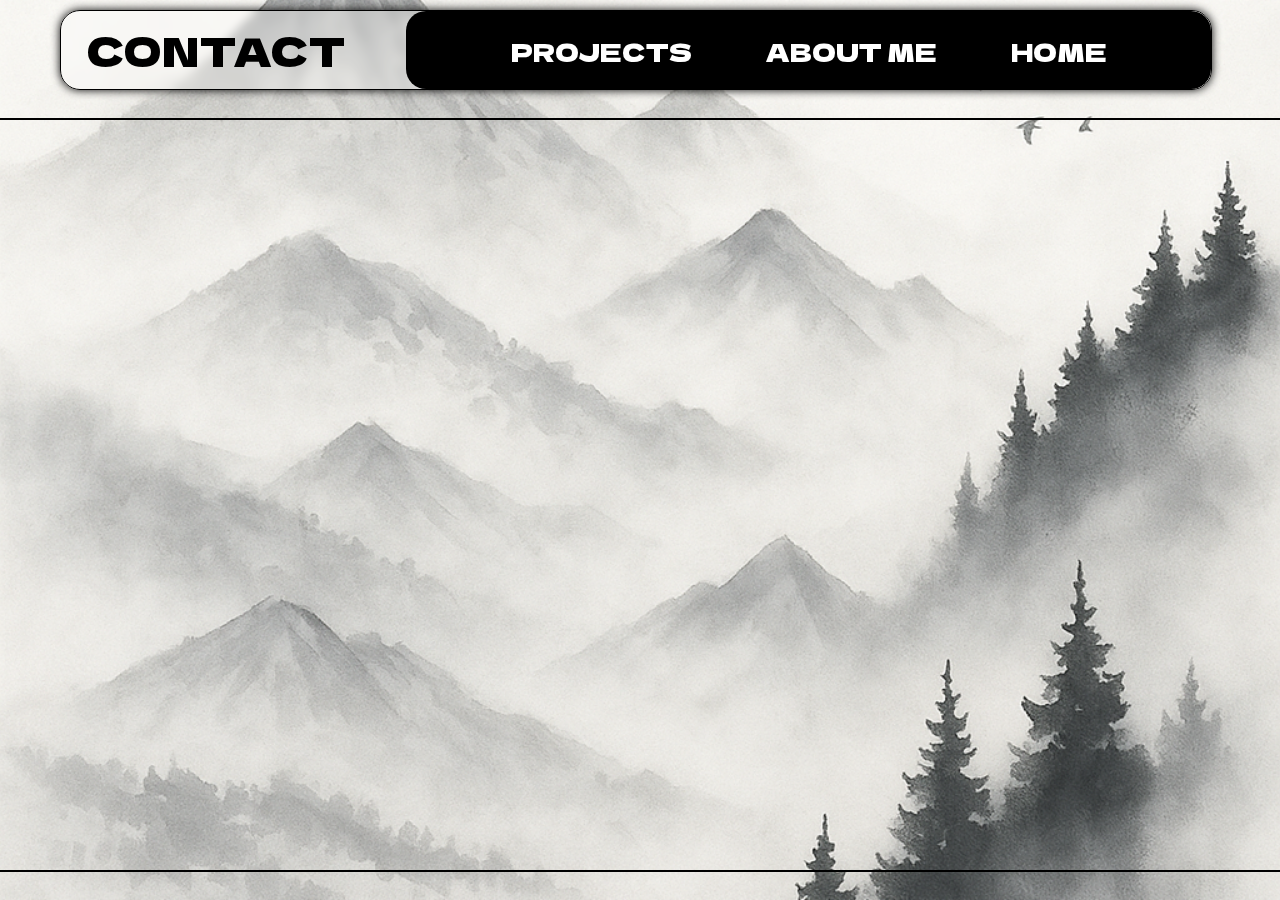
<file: contactme.html>
<!DOCTYPE html>
<html lang="en">

<head>
    <meta charset="UTF-8">
    <meta name="viewport" content="width=device-width, initial-scale=1.0">
    <title>Contact ME</title>
    <link rel="preconnect" href="https://fonts.googleapis.com">
    <link rel="preconnect" href="https://fonts.gstatic.com" crossorigin>
    <link href="https://fonts.googleapis.com/css2?family=Dela+Gothic+One&family=Orbitron:wght@400..900&display=swap"
        rel="stylesheet">
    <link rel="preconnect" href="https://fonts.googleapis.com">
    <link rel="preconnect" href="https://fonts.gstatic.com" crossorigin>
    <link href="https://fonts.googleapis.com/css2?family=Noto+Sans:ital,wght@0,100..900;1,100..900&display=swap"
        rel="stylesheet">
    <link rel="stylesheet" href="Styles.css">
</head>

<body>
    <div class="container">


        <div class="top">
            <div class="current">
                CONTACT
            </div>
            <div class="rest">
                <a class="a" href="#">PROJECTS</a>
                <a class="a" href="./aboutme.html">ABOUT ME</a>
                <a class="a" href="./index.html">HOME</a>
            </div>
        </div>

        <div class="main-box">
            <div class="information">
                <div class="img">
                    <img src="./assests/1.png">    
                </div>
                <div class="contact">
                    <li><a><svg class="i" fill="#000000" version="1.1" xmlns="http://www.w3.org/2000/svg" xmlns:xlink="http://www.w3.org/1999/xlink" width="45px" height="45px" viewBox="0 0 512 512" xml:space="preserve"><g id="SVGRepo_bgCarrier" stroke-width="0"></g><g id="SVGRepo_tracerCarrier" stroke-linecap="round" stroke-linejoin="round"></g><g id="SVGRepo_iconCarrier"> <g id="7935ec95c421cee6d86eb22ecd11f972"> <path style="display: inline; fill-rule: evenodd; clip-rule: evenodd;" d="M511.5,446.753V65.247H0.5v381.506H511.5L511.5,446.753 L511.5,446.753z M438.245,368.552v74.224H79.53v-70.247h0.615l1.816-0.605l134.664-108.435l40.74,34.519l36.176-31.78 L438.245,368.552L438.245,368.552L438.245,368.552z M438.245,355.428l-137.114-95.917l137.114-118.819V355.428L438.245,355.428 L438.245,355.428z M415.453,69.215L396.898,86.93l-8.811,8.569l-8.205,8.532l-8.514,7.944l-7.898,7.945l-7.6,7.33l-7.004,7.33 l-7.294,6.725l-6.688,6.725l-12.462,12.519l-11.867,11.298l-5.457,5.197l-4.871,5.188l-5.16,4.285l-4.574,4.266l-8.195,7.954 l-3.959,3.354l-3.344,3.371l-3.344,2.72l-2.748,3.074l-5.16,4.284l-2.123,1.509l-1.527,1.845l-1.816,0.912l-1.221,1.229 l-1.518,1.211L101.102,68.609L415.453,69.215L415.453,69.215L415.453,69.215z M208.727,256.764L79.53,360.001l0.298-212.893 L208.727,256.764L208.727,256.764L208.727,256.764z"> </path> </g> </g></svg></a>abhijeet8800434205@gmail.com</li>
                    <li><a><svg class="i" width="45px" height="45px" viewBox="0 0 16 16" fill="none" xmlns="http://www.w3.org/2000/svg"><g id="SVGRepo_bgCarrier" stroke-width="0"></g><g id="SVGRepo_tracerCarrier" stroke-linecap="round" stroke-linejoin="round"></g><g id="SVGRepo_iconCarrier"> <path d="M1 5V1H7V5L4.5 7.5L8.5 11.5L11 9H15V15H11C5.47715 15 1 10.5228 1 5Z" fill="#000000"></path> </g></svg></a>8383918784</li>
                    <li><a href="https://github.com/abhijeet1592006"><svg claas="i" width="64px" height="64px" viewBox="0 0 24 24" xmlns="http://www.w3.org/2000/svg" fill="#000000"><g id="SVGRepo_bgCarrier" stroke-width="0"></g><g id="SVGRepo_tracerCarrier" stroke-linecap="round" stroke-linejoin="round"></g><g id="SVGRepo_iconCarrier"> <title>github</title> <rect width="24" height="24" fill="none"></rect> <path d="M12,2A10,10,0,0,0,8.84,21.5c.5.08.66-.23.66-.5V19.31C6.73,19.91,6.14,18,6.14,18A2.69,2.69,0,0,0,5,16.5c-.91-.62.07-.6.07-.6a2.1,2.1,0,0,1,1.53,1,2.15,2.15,0,0,0,2.91.83,2.16,2.16,0,0,1,.63-1.34C8,16.17,5.62,15.31,5.62,11.5a3.87,3.87,0,0,1,1-2.71,3.58,3.58,0,0,1,.1-2.64s.84-.27,2.75,1a9.63,9.63,0,0,1,5,0c1.91-1.29,2.75-1,2.75-1a3.58,3.58,0,0,1,.1,2.64,3.87,3.87,0,0,1,1,2.71c0,3.82-2.34,4.66-4.57,4.91a2.39,2.39,0,0,1,.69,1.85V21c0,.27.16.59.67.5A10,10,0,0,0,12,2Z"></path> </g></svg></a>Github</li>
                
                </div>
            </div>
        </div>



    </div>



</body>

</html>
</file>
<file: Styles.css>
@import url('https://fonts.googleapis.com/css2?family=Noto+Sans:ital,wght@0,100..900;1,100..900&display=swap');

* {
  margin: 0;
  padding: 0;
  box-sizing: border-box;
}
body::-webkit-scrollbar{
    display: none;
}

body{

    cursor: url('./assests/arrowhead.png'), auto;

    user-select: none;
    background-color: #fffefe;
    background-image: url("./assests/back.png");
    background-repeat: no-repeat;
    background-size: cover;
    background-position: center;

}
.container{
    position: relative;
    display: grid;
    place-content: center;
    overflow: hidden;
    height: 100vh;
    width: 100vw;
}
p{

    animation: slide 2.5s  1 ease;

    font-family: "Noto Sans", sans-serif;
    font-size: 30px;
    font-weight:400;
}
.txt{
    line-height: 1.3;
    margin-top: 0px;
    animation: name 2.5s 1 ease-in-out;

}
@keyframes name {
    0%{
        margin-top: 500px;


    }
    
}


.q{
    position: absolute;
    bottom: -65px;
    right: 0;
    transform: scale(0.5);
}
.heading{


    height: 300px;
    position: absolute;
    left: 5%;
    top: 200px;
    overflow: hidden;
    font-size: clamp(2.5rem, 8vw, 6rem);
    overflow: hidden;
    font-family: "Dela Gothic One", sans-serif;
}


@keyframes border-expand {

    0%{
        width: 0%;
    }
    100%{
        width: 100%;
    }
    
}

.heading::before{
    content: "";
    background-color: rgb(0, 0, 0);
    position: absolute;
    z-index: -99;
    bottom: 0;
    width: 100%;
    height: 5px;
    animation: border-expand 1s 1 ease-in-out;
}

.top{
    backdrop-filter: blur(5px);
    background-color: #fffefe4c;
    box-shadow: 0px 0px 10px black;
    display: flex;
    flex-direction: row;
    position: absolute;
    top: 0;
    left: 50px;
    font-family: "Dela Gothic One", sans-serif;
    margin: 10px;
    height: 80px;
    width: 90vw;
    border: 1px solid black;
    padding:10px;
    border-radius: 20px;
    place-content: center;
    font-size: 40px;
}
.top:hover{
    cursor: url('./assests/arrowhead\ \(1\).png'), auto;

}


.current{
    width: 27%;
    padding: 10px;
    top: 0;
    position: absolute;
    left: 15px;
    display: flex;
}
.a{ 
    padding: 10px;

    color: white;
    text-decoration: none;
    font-size: 25px;
    place-content: center;
    border:2px solid transparent;
    border-radius: 12px;


}

.a:hover{
    border:2px solid white;
    cursor: url('./assests/arrowhead\ \(1\).png'), auto;


}
.rest::-webkit-scrollbar{
    display: none;
}
.rest{
    padding: 10px;
    top: 0;

    position: absolute;
    right: 0px;
    border-radius: 20px;
    display: flex;
    flex-direction: row;
    justify-content: center;
    color: white;
    gap: 50px;
    background-color: rgb(0, 0, 0);
    height: 100%;
    width: 70%;
    overflow: scroll;
}


@keyframes slide {
    0%{
        margin-top: -500px;

    }
    100%{
        margin-top: 0;
    }
    
}
.headingbelow{
    height: 300px;
    padding: 10px;
    position: absolute;
    left: 5%;
    overflow: hidden;
    top: 500px;
    font-size: 30px;
    text-align: start;
    line-height: 1.8;
    font-weight: bold;
    font-family: "Noto Sans", sans-serif;

}
.right{
    position: absolute;
    right: 0;
    top: 200px;
    height: 100px;
    width: 200px;

  }
  




  .main-box{
    
    align-items: center;
    place-content: center;
    display: flex;
    position: absolute;
    height: 750px;
    left: 50%;
    transform: translateX(-50%);
    top: 120px;
    border-radius: 20px;
    aspect-ratio: 1.8;
    /* border: 2px solid black;  */
    font-size: 30px;
    word-spacing: 20px;
    padding: 10px;
    flex-direction: column;
    font-family: "Dela Gothic One", sans-serif;

  }
@keyframes main-box-border-expand {
    0%{
        border: 0px solid black;

        width: 0%;

    }
    100%{
        border: 2px solid black;

        width: 100%;

    }
    
}
.main-box::before{
    position: absolute;
    z-index: -2;
    height: 100%;
    border: 02px solid black;
    animation: main-box-border-expand 1s 1 ease-in;
    width: 100%;
    content: "";
    border-radius: 20px;
}

.box-c{
    height: 95%;
    width: 95%;
    padding: 10px;
    display: grid;
    grid-template-columns: auto auto auto auto;
    place-content: center;
    gap: 30px;
    


    

}

@keyframes tech-box {
    0%{

        transform: scale(0);
        opacity: 0;

    }

    100%{

        transform: scale(1);
        opacity: 1;

    }
    
}
.tech{
    box-shadow: 0px 0px 10px rgba(0, 0, 0, 0.789);
    background-color: rgba(255, 255, 255, 0.318);
    backdrop-filter: blur(5px);
    -webkit-backdrop-filter: blur(5px);
    font-family:sans-serif;
    align-items: center;
    display: flex;
    place-content: center;
    flex-direction: column;
    font-weight: bold;
    text-align: bottom;
    height:200px;
    width: 300px;
    opacity: 0;
    border-radius: 20px;
    border: 2px solid black;
    animation: tech-box 3s 1  ease forwards;
}
.tech:hover{

    translate: 0 -5px;
    transition: all 200ms;
    box-shadow: 0 10px 20px rgba(0,0,0,0.3);

}


.tech:nth-child(1) { animation-delay: 0s; }
.tech:nth-child(2) { animation-delay: 0.1s; }
.tech:nth-child(3) { animation-delay: 0.2s; }
.tech:nth-child(4) { animation-delay: 0.3s; }
.tech:nth-child(5) { animation-delay: 0.4s; }
.tech:nth-child(6) { animation-delay: 0.5s; }
.tech:nth-child(7) { animation-delay: 0.6s; }
.tech:nth-child(8) { animation-delay: 0.7s; }
.tech:nth-child(9) { animation-delay: 0.8s; }





.picture{
    display: grid;
    place-content: center;
    padding: 10px;
    transform: scale(1.2);
}
.picture-text{
    height: 10px;
    word-spacing: 1px;
    display: flex;
    align-items: center ;
    place-content: center;
    text-decoration: none;
}
.exp{
    height: 100px;
    width: 100px;
    background-color: red;
}



@keyframes inf {
    0%{

        transform: translateX(-100%);
        opacity: 0;

    }

    100%{

        transform: translateX(0);
        opacity: 1;

    }
    
}


.information{
    box-shadow: 0px 0px 10px black;
    opacity: 0;
    animation:inf 3s 1  ease forwards;
    display: flex;
    align-items: center;
    padding: 10px;
    flex-direction: column;
    border-radius: 20px;
    border: 2px solid black;
    height: 700px;
    gap: 1px;
    width: 500px;
    background-color: rgba(255, 255, 255, 0.334);
    backdrop-filter: blur(5px);

}
.img{
    height: 304px;
    width: 204px;
    border: 2px solid black;
    margin: 50px;

}
.contact{
    display: flex;
    flex-direction: column;
    gap:30px;
    align-items: start;
    height: 450px;
    padding: 10px;
    width: 470px;
}
li{
    user-select:all;
    font-family:sans-serif;
    font-weight: normal;
    font-size:20px;
    display: flex;
    flex-direction: row;
    place-content: center    ;
    text-align: center;
    align-items: center;
   
}
li:hover{
    transform: scale(1.1);

}
.i{
    
    margin: 10px;

}
</file>
